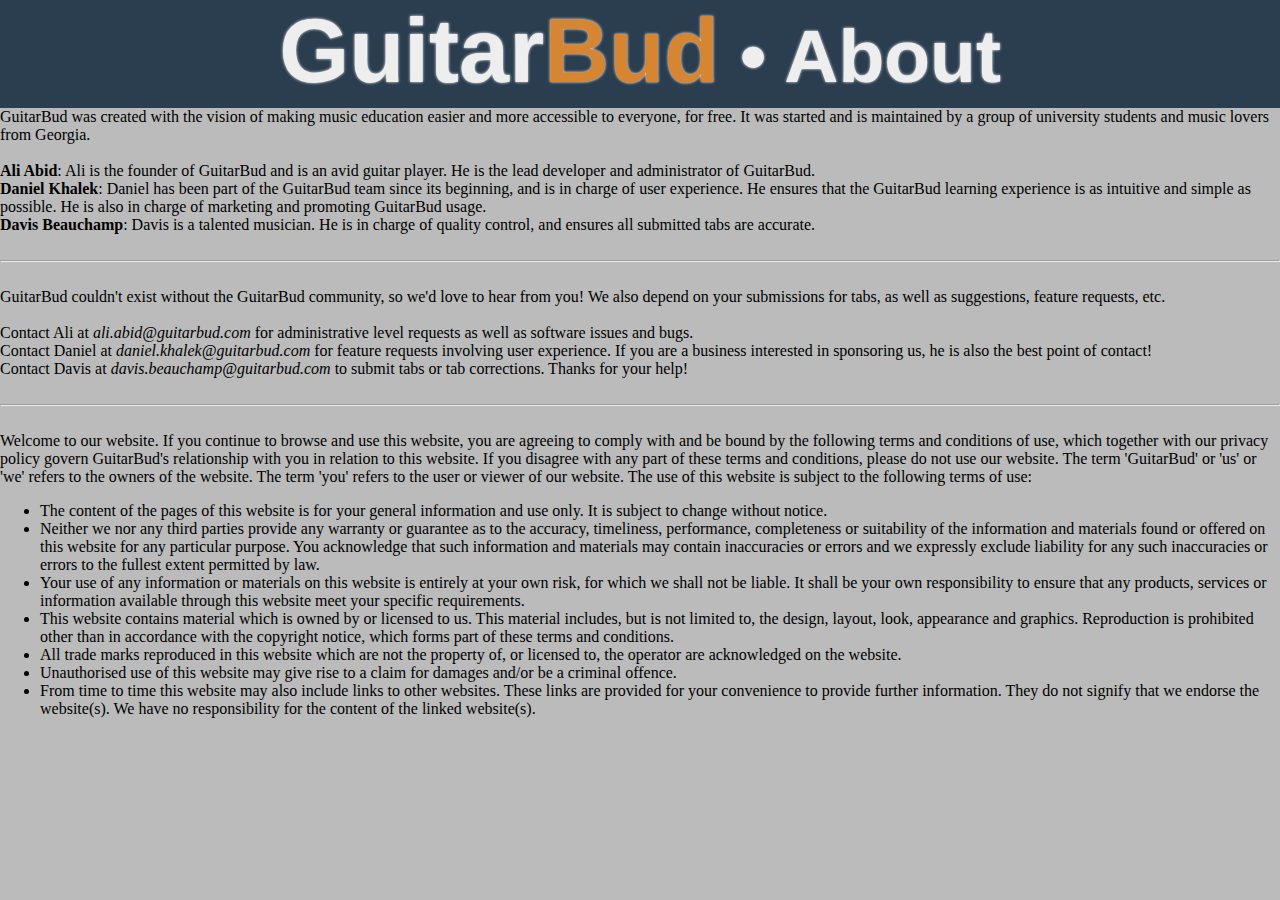
<file: about.html>
<html>
	<head>
		<title>GuitarBud</title>
		
		
<link type="text/css" rel="stylesheet" href="css/style.css">


	</head>
	<body>
		<a href="#"><div id="gb-bar">
			<strong>Guitar<span id="bud">Bud</span><small> &bull; About</small></strong>
		</div></a>
		<div id="about">
			<span class="big">GuitarBud was created with the vision of making music education easier and more accessible to everyone, for free. It was started and is maintained by a group of university students and music lovers from Georgia.<br></span>
			<br>
			<strong>Ali Abid</strong>: Ali is the founder of GuitarBud and is an avid guitar player. He is the lead developer and administrator of GuitarBud.<br>
			<strong>Daniel Khalek</strong>: Daniel has been part of the GuitarBud team since its beginning, and is in charge of user experience. He ensures that the GuitarBud learning experience is as intuitive and simple as possible. He is also in charge of marketing and promoting GuitarBud usage.<br>
			<strong>Davis Beauchamp</strong>: Davis is a talented musician. He is in charge of quality control, and ensures all submitted tabs are accurate.<br><br>
			<span id="contact">
			<hr><br>
			<span class="big">GuitarBud couldn't exist without the GuitarBud community, so we'd love to hear from you! We also depend on your submissions for tabs, as well as suggestions, feature requests, etc.<br></span>
			<br>
			Contact Ali at <em>ali.abid@guitarbud.com</em> for administrative level requests as well as software issues and bugs. <br>
			Contact Daniel at <em>daniel.khalek@guitarbud.com</em> for feature requests involving user experience. If you are a business interested in sponsoring us, he is also the best point of contact!<br>
			Contact Davis at <em>davis.beauchamp@guitarbud.com</em> to submit tabs or tab corrections. Thanks for your help!<br><br>
			<span id="terms">
			<hr><br>
Welcome to our website. If you continue to browse and use this website, you are agreeing to comply with and be bound by the following terms and conditions of use, which together with our privacy policy govern GuitarBud's relationship with you in relation to this website. If you disagree with any part of these terms and conditions, please do not use our website.

The term 'GuitarBud' or 'us' or 'we' refers to the owners of the website. The term 'you' refers to the user or viewer of our website.

The use of this website is subject to the following terms of use:

<ul>
<li>The content of the pages of this website is for your general information and use only. It is subject to change without notice. </li>
<li> Neither we nor any third parties provide any warranty or guarantee as to the accuracy, timeliness, performance, completeness or suitability of the information and materials found or offered on this website for any particular purpose. You acknowledge that such information and materials may contain inaccuracies or errors and we expressly exclude liability for any such inaccuracies or errors to the fullest extent permitted by law. </li>
<li> Your use of any information or materials on this website is entirely at your own risk, for which we shall not be liable. It shall be your own responsibility to ensure that any products, services or information available through this website meet your specific requirements. </li>
<li> This website contains material which is owned by or licensed to us. This material includes, but is not limited to, the design, layout, look, appearance and graphics. Reproduction is prohibited other than in accordance with the copyright notice, which forms part of these terms and conditions. </li>
<li> All trade marks reproduced in this website which are not the property of, or licensed to, the operator are acknowledged on the website. </li>
<li> Unauthorised use of this website may give rise to a claim for damages and/or be a criminal offence. </li>
<li> From time to time this website may also include links to other websites. These links are provided for your convenience to provide further information. They do not signify that we endorse the website(s). We have no responsibility for the content of the linked website(s). </li>
</ul>			
		</div>
	</body>
</html>
</file>
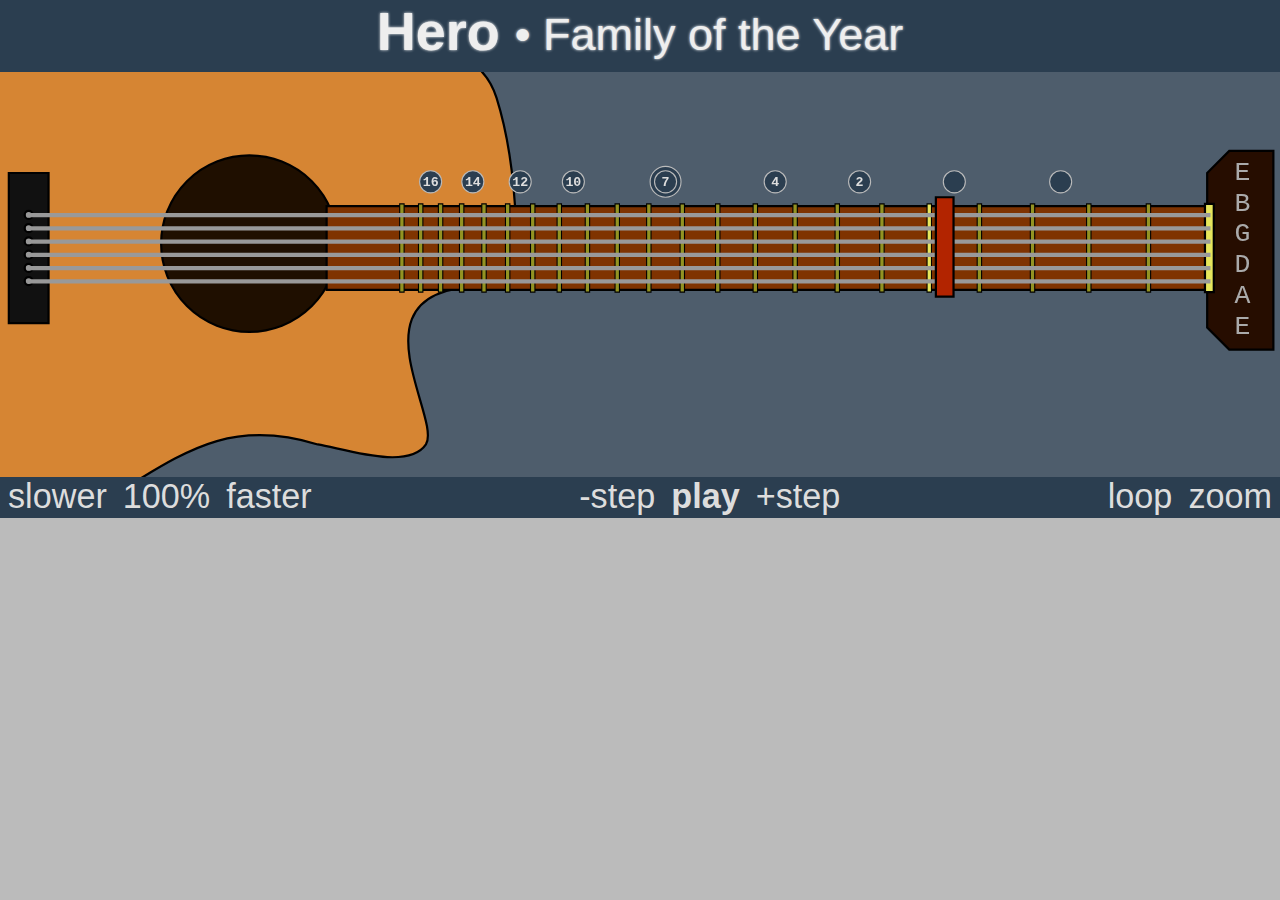
<file: hero.html>
<html>
	<head>
		<link rel="stylesheet" href="css/style.css">
		<title>GuitarBud - Hero</title>
	</head>
	<body>
		<a href="#"><div id="title-bar">
			<strong>Hero</strong> <small> &bull; Family of the Year</small>
		</div></a>
		<div id="guitar-canvas">
			<canvas id="back-canvas"></canvas></canvas>
			<canvas id="front-canvas"></canvas></canvas>
		</div>
		<div id="playback-control">
			<div id="left-control">
				<a href="#" class="slower"><div class="control-btn">slower</div></a><a href="#"><div class="control-btn speed-marker">100%</div></a><a href="#" class="faster"><div class="control-btn">faster</div></a>
			</div>
			<div id="right-control">
				<a href="#" id="loop"><div class="control-btn">loop</div></a><a href="#"><div class="control-btn">zoom</div></a>
			</div>
			<div id="mid-control">
				<a href="#" class="pause"><div class="control-btn pause-set"><strong>pause</strong></div></a>
				<a href="#" class="-step"><div class="control-btn play-set" id="prev-step">-step</div></a><a href="#" class="play"><div class="control-btn play-set"><strong>play</strong></div></a><a href="#" class="+step"><div class="control-btn play-set" id="next-step">+step</div></a>
			</div>
		</div>
		<div id="info">
		</div>
	</body>
	<script type="text/javascript" src="js/jquery.min.js"></script>
	<script type="text/javascript" src="js/soundjs.min.js"></script>
	<script type="text/javascript" src="js/script_draw.js"></script>
	<script type="text/javascript" src="js/script2.js"></script>
	<script>
		drawGuitarPic(5);
		playTab2(10,
"1*1y-----------------------------------------------------------1y-------------*----------------------------------------------1u|z---------------------------1y-------------2v----------------------------#"+
"2*2w-----------------------------------------------------------2w-------------2v---------------------------------------------2x-----------------------------2w-------------3u----------------------------#"+
"3*3v-----------------------------------------------------------2x-------------2w---------------------------------------------3v-----------------------------3v-------------3y----------------------------#"+
"4**------------------------------------------------------------*--------------*----------------------------------------------3w-----------------------------*--------------3z----------------------------#"+
"T*-------------------------------------------------------------------------------------------------------------------------------------------------------------------------------------------------------#"+
"S*v--w-x-v-y-w-x-vz--w-x-v-y-w-x-v--w-x-v-y-w-x-vz-w-x-v-y-w-x-v--w-x-v-y-w-x-u--w-x-u-y-w-x-uz--w-x-u-y-w-x-u-z-w-x-u-y-w-x-u--w-x-u-y-w-x-uz--w-x-u-y-w-x-v--w-x-v-y-w-x-u--w-x-u-y-w-x-u--w-x-u-y-w-x-"
);

	</script>
</html>
</file>
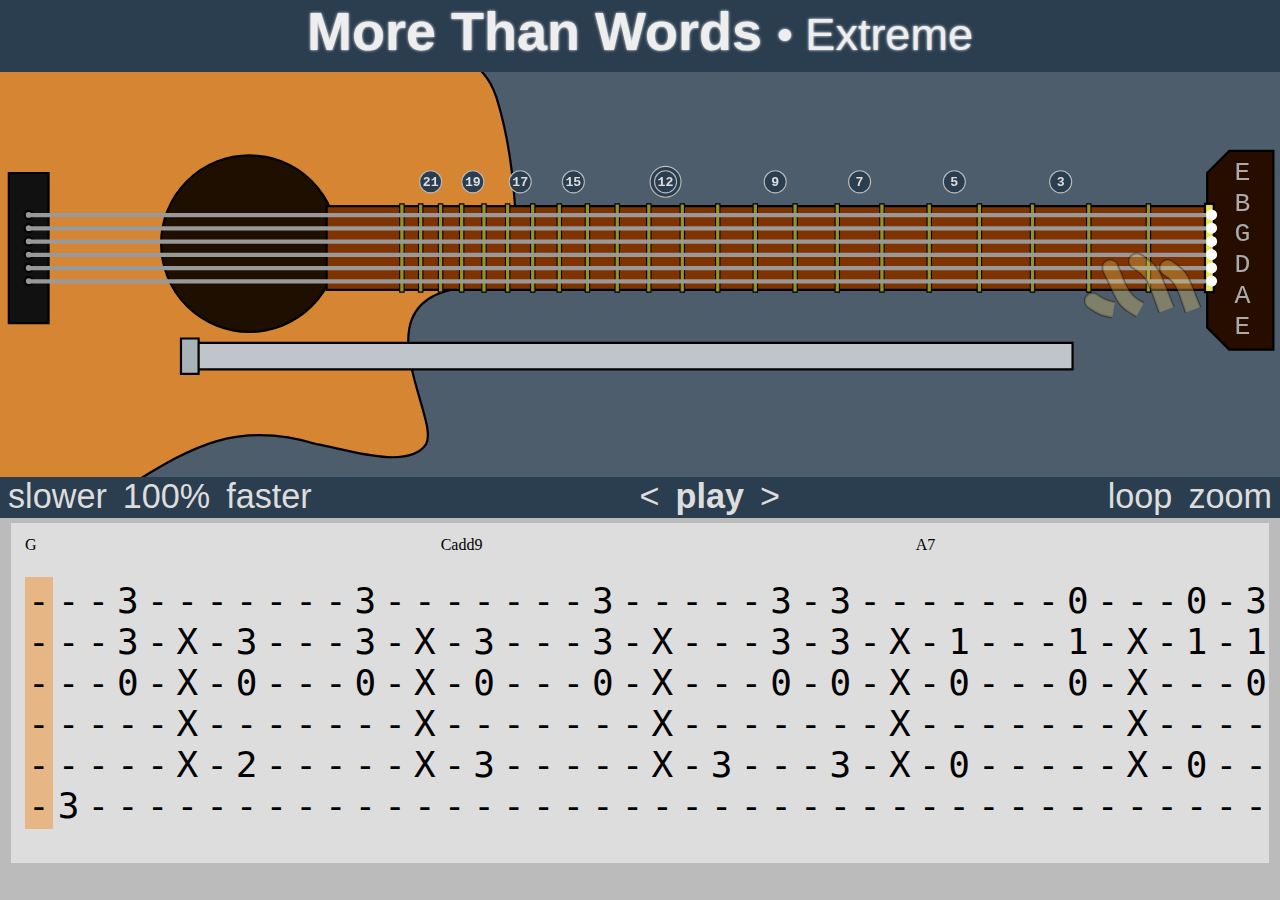
<file: morethanwords.html>
<html>
	<head>
		<link rel="stylesheet" href="css/style.css">
		<title>GuitarBud - More Than Words</title>
	</head>
	<body>
		<a href="#"><div id="title-bar">
			<strong>More Than Words</strong> <small> &bull; Extreme</small>
		</div></a>
		<div id="guitar-canvas">
			<canvas id="back-canvas"></canvas></canvas>
			<canvas id="front-canvas"></canvas></canvas>
		</div>
		<div id="playback-control">
			<div id="left-control">
				<a href="#" class="slower"><div class="control-btn">slower</div></a><a href="#"><div class="control-btn speed-marker">100%</div></a><a href="#" class="faster"><div class="control-btn">faster</div></a>
			</div>
			<div id="right-control">
				<a href="#" id="loop"><div class="control-btn">loop</div></a><a href="#"><div class="control-btn">zoom</div></a>
			</div>
			<div id="mid-control">
				<a href="javascript:;" class="pause"><div class="control-btn pause-set"><strong>pause</strong></div></a>
				<span id="loading">loading...</span>
				<a href="javascript:;" class="-step"><div class="control-btn play-set" id="prev-step">&lt</div></a><a href="javascript:;" class="play"><div class="control-btn play-set"><strong>play</strong></div></a><a href="javascript:;" class="+step"><div class="control-btn play-set" id="next-step">&gt</div></a>

			</div>
		</div>
		<div id="info">
			<div id="info2"></div>
		</div>
	</body>
	<script type="text/javascript" src="js2/jquery.min.js"></script>
	<script type="text/javascript" src="js2/soundjs.min.js"></script>
	<script type="text/javascript" src="js2/script_draw.js"></script>
	<script type="text/javascript" src="js2/instructions.js"></script>
	<script type="text/javascript" src="js2/script2.js"></script>
	<script>
		drawGuitarPic(0);
		playTab2(6,
"1*-2v------------2w--------------1y--------------1y------2x--2x--2v------------2w--------------1y--------------1y------2x--2x---#"+
"2*-3u------------3v--------------2w--------------2w------2z------3u------------3v--------------2w--------------2w------2z-------#"+
"3*-3y------------3y--------------*---------------3v------3y--3y--3y------------3y--------------*---------------3v------3y--3y---#"+
"4*-3z------------3z--------------*---------3z----*-------*---3z--3z------------3z--------------*---------3z----*-------*---3z---#"+
"4*------------------------------------------*-------------------------------------------------------------*---------------------#"+
"T*-*-------------*---------------*---------------*-----------*---*-------------*---------------*---------------*-----------*----#"+
"C*-G-------------Cadd9-----------A7--------------C-------D-------G-------------Cadd9-----------A7--------------D-------D---D7---#"+
"C*-----------------------------------------------------------Dsus4-----------------------------------------------------Dsus4----#"+
"S*-u-zyx-vxy-zyx-vxy-zyx-v-zyx-X-vxy-zyx-vzy-zyx-vxy-zyx-zyx-zyx-u-zyx-vxy-zyx-vxy-zyx-v-zyx-X-vxy-zyx-vzy-zyx-vxy-zyx-zyx-zyx--#"+
"S*-----X-------X-------X-----vxyz------X---zyx-X-------X---w---X-----X-------X-------X-----vxyz------X---zyx-X-------X---w---X--#"+
"b*-b-------------b---------------b---------------b---------------b-------------b---------------b---------------b----------------#"
);
	</script>
</html>
</file>
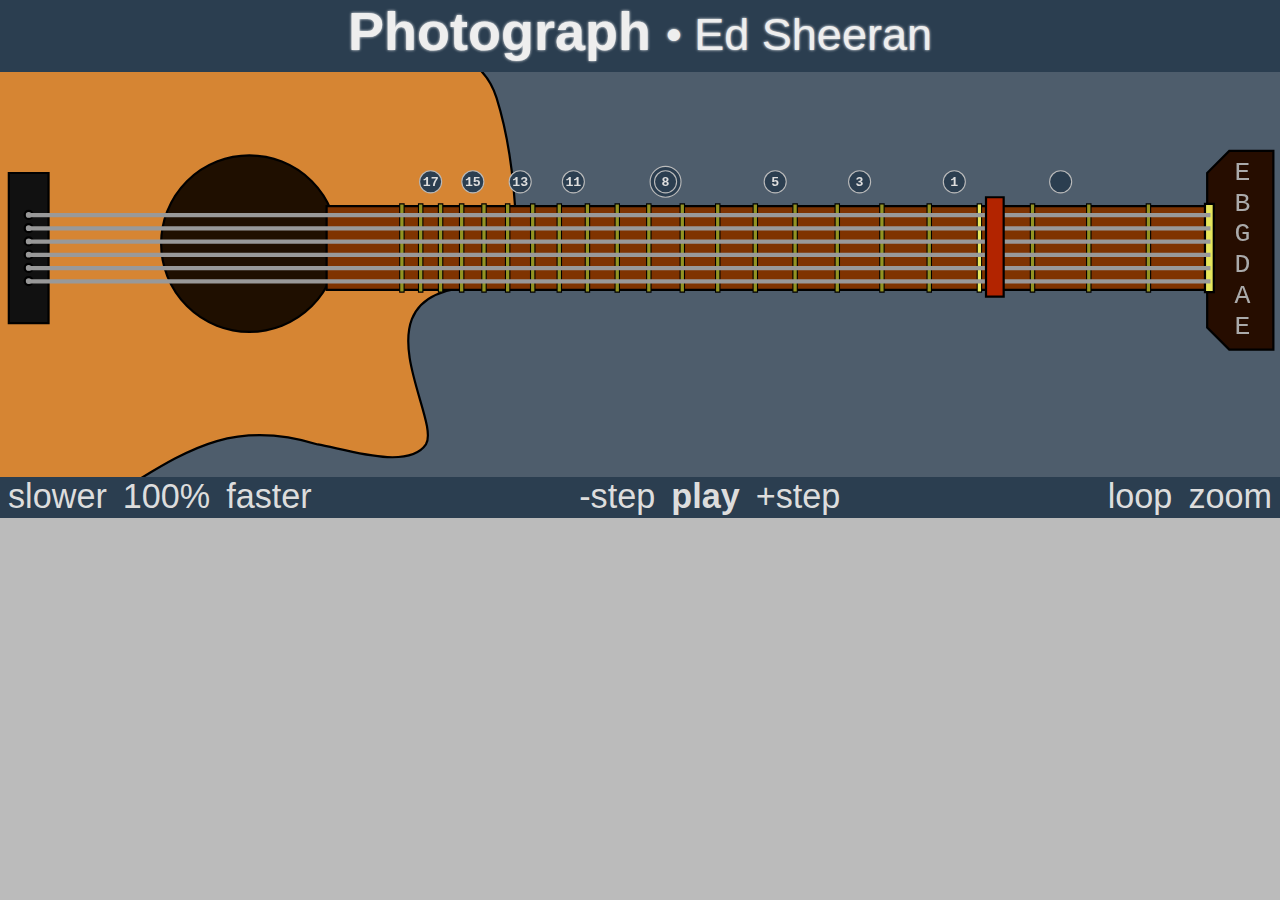
<file: photograph.html>
<html>
	<head>
		<link rel="stylesheet" href="css/style.css">
		<title>GuitarBud - Photograph</title>
	</head>
	<body>
		<a href="#"><div id="title-bar">
			<strong>Photograph</strong> <small> &bull; Ed Sheeran </small>
		</div></a>
		<div id="guitar-canvas">
			<canvas id="back-canvas"></canvas></canvas>
			<canvas id="front-canvas"></canvas></canvas>
		</div>
		<div id="playback-control">
			<div id="left-control">
				<a href="#" class="slower"><div class="control-btn">slower</div></a><a href="#"><div class="control-btn speed-marker">100%</div></a><a href="#" class="faster"><div class="control-btn">faster</div></a>
			</div>
			<div id="right-control">
				<a href="#" id="loop"><div class="control-btn">loop</div></a><a href="#"><div class="control-btn">zoom</div></a>
			</div>
			<div id="mid-control">
				<a href="#" class="pause"><div class="control-btn pause-set"><strong>pause</strong></div></a>
				<a href="#" class="-step"><div class="control-btn play-set" id="prev-step">-step</div></a><a href="#" class="play"><div class="control-btn play-set"><strong>play</strong></div></a><a href="#" class="+step"><div class="control-btn play-set" id="next-step">+step</div></a>
			</div>
		</div>
		<div id="info">
		</div>
	</body>
	<script type="text/javascript" src="js/jquery.min.js"></script>
	<script type="text/javascript" src="js/soundjs.min.js"></script>
	<script type="text/javascript" src="js/script_draw.js"></script>
	<script type="text/javascript" src="js/instructions.js"></script>
	<script type="text/javascript" src="js/script2.js"></script>
<script>
		drawGuitarPic(4);
		playTab2(6,
"1*[base64]#"+
"1*-------*-----------------*-----------------*----------------*----------------*-----------------*-----------------*------------------------------1y--------------1y--------------2v--------------1u|z------------1y--------------1y--------------2v--------------1u|z----------------------------------------1u|z------------------------------------------------------------1u|z---------------------------------------------#"+
"2*---------------2w----*-----------2w----*-----------2w----*----------2w----*----------2w----*-----------2w----*-----------2w----*[base64]#"+
"3*--3v-----------3w-*--3v----------3w-*--------------3w-*-------------3w-*-3u----------3w-*--3u----------3w-*--------------3w-*[base64]#"+
"4*------------------------------------------------------------------------------------------------------------------------------------------------*---------------*---------------3z--------------3w--------------*---------------*---------------3z--------------3w---------------------------*--------------3w--------------*---------------3z--------------*---------------3w--------------*---------------3z---------------#"+
"T*-------------------------------------------------------------------------------------------------------------1u----------------1u---------------*---------------*---------------*---------------*---------------*---------------*---------------*---------------*----------------------------*--------------*---------------*---------------*---------------*---------------*---------------*---------------*----------------#"+
"S*--v--y-y-y--x--w--w--v-y-y-y--x--w--w--v-y-y-y--x--w--w-v-y-y-y--x--w--w-u-y-y-y--x--w--w--u-y-y-y--x--w--w--u-y-y-y--x--w--w--u----------------v>z-----v>z-v>z-v>z-----v>z-v>z-u>z-----u>z-u>z-u>z-----u>z-u>z-v>z-----v>z-v>z-v>z-----v>z-v>z-u>z-----u>z-u>z-u>z-----u>z-u>z--------------v>z--z>v-z>v-z>v---u>z---z>u-z>u---v>z---z>v-z>v---u>z---z>u-z>u---v>z---z>v-z>v---u>z---z>u-z>u---v>z---z>v-z>v---u>z---z>u-z>u#"+
"S*--------------------------------------------------------------------------------------------------------------------------------------------------------------z>v-------------z>v-------------z>u-------------z>u-------------z>v-------------z>v-------------z>u-------------z>u---------------v>z-----v>z-u>z---z>u---u>z-v>z---z>v---v>z-u>z---z>u---u>z-v>z---z>v---v>z-u>z---z>u---u>z-v>z---z>v---v>z-u>z---z>u---u>z--#"+
"l-----------------------------------------------------------------------------------------------------------------------------------------Loving can -------------hurt sometimes/But it's the ----/When it gets -------------------hard sometimes/It is the -------alive------------   ----------------------------------------------------------------------------------------------------------------------------------------#"+
"l-------------------------------------------------------------------------------------------------------------------------------------------------hurt, loving can ---------------only thing that I know----------hard, you know it can get ------only thing that makes us feel -----------------------------------------------------------------------------------------------------------------------------------------------#"
);

	</script>
</html>
</file>
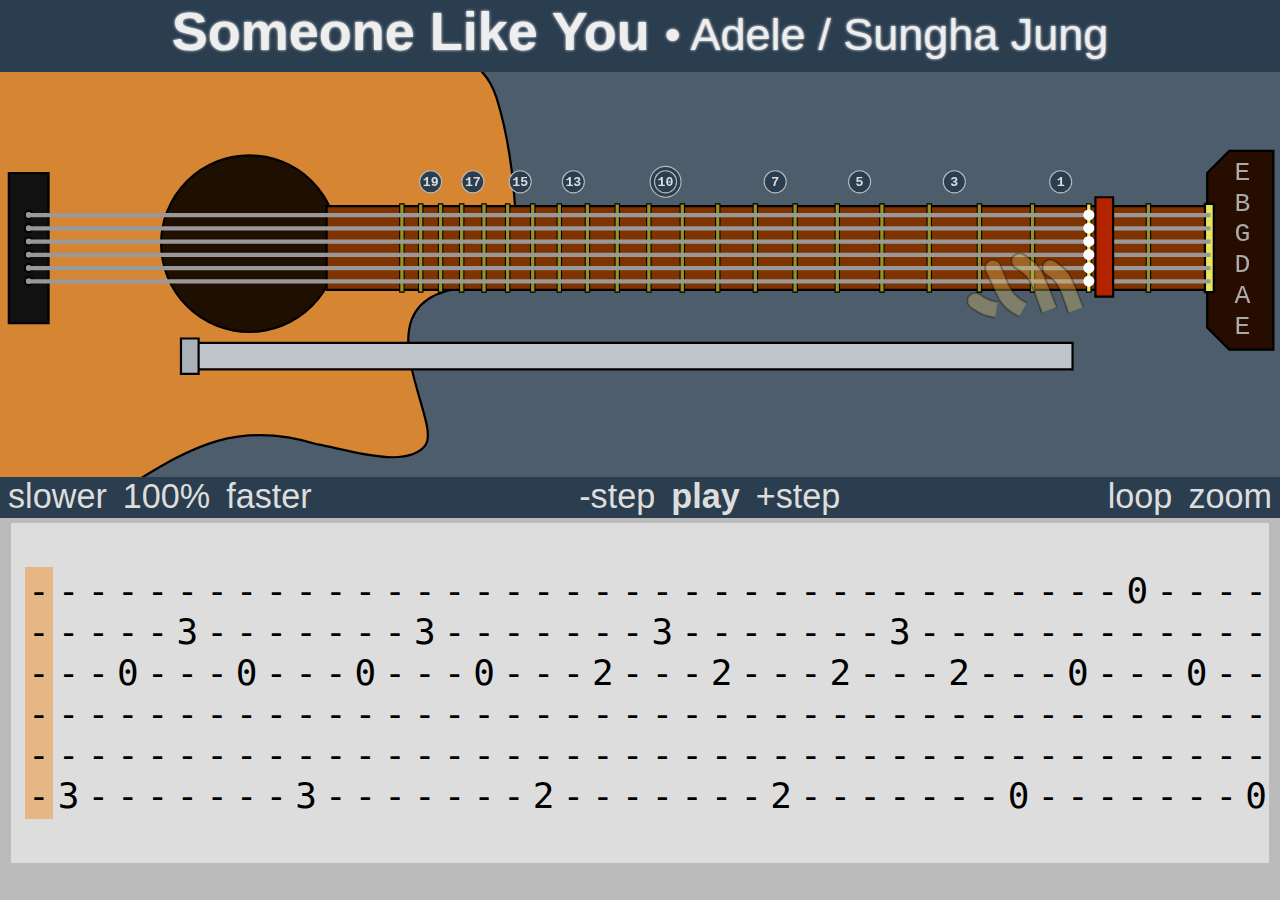
<file: someone.html>
<html>
	<head>
		<link rel="stylesheet" href="css/style.css">
		<title>GuitarBud - Someone Like You</title>
	</head>
	<body>
		<a href="#"><div id="title-bar">
			<strong>Someone Like You</strong> <small> &bull; Adele / Sungha Jung</small>
		</div></a>
		<div id="guitar-canvas">
			<canvas id="back-canvas"></canvas></canvas>
			<canvas id="front-canvas"></canvas></canvas>
		</div>
		<div id="playback-control">
			<div id="left-control">
				<a href="#" class="slower"><div class="control-btn">slower</div></a><a href="#"><div class="control-btn speed-marker">100%</div></a><a href="#" class="faster"><div class="control-btn">faster</div></a>
			</div>
			<div id="right-control">
				<a href="#" id="loop"><div class="control-btn">loop</div></a><a href="#"><div class="control-btn">zoom</div></a>
			</div>
			<div id="mid-control">
				<a href="#" class="pause"><div class="control-btn pause-set"><strong>pause</strong></div></a>
				<a href="#" class="-step"><div class="control-btn play-set" id="prev-step">-step</div></a><a href="#" class="play"><div class="control-btn play-set"><strong>play</strong></div></a><a href="#" class="+step"><div class="control-btn play-set" id="next-step">+step</div></a>
			</div>
		</div>
		<div id="info">
			<div id="info2"></div>
		</div>
	</body>
	<script type="text/javascript" src="js/jquery.min.js"></script>
	<script type="text/javascript" src="js/soundjs.min.js"></script>
	<script type="text/javascript" src="js/script_draw.js"></script>
	<script type="text/javascript" src="js/instructions.js"></script>
	<script type="text/javascript" src="js/script2.js"></script>
<script>
		drawGuitarPic(2);
		playTab2(8,
"1*-----------------2u--------------*-----------------------------------------------2u--------------*[base64]*-2v------------------------------#"/*1*/+
"1*---------------------------------------------------------------------------------------------------------------------------------------------------*P------------------------------------------------------------------------*-------------*P------------------------------*P------------------------------------------------------------------------------*-----*-------------------------------------------------------------#"/*1*/+
"2*-3u--------------2x--------------*---------------3v--------------3u--------------2x--------------*---------------3v------3u------------------------------2x------------------------*P----2w------------------------------2w----------------------3u------------------------------2x------------------------*P----2w------------------------------2w----------------------------*---------------2w--------------------------------#"/*2*/+
"3*-3y--------------------------------------------------------------3y------------------------------------------------------3y------------*-----------------------------------------------------------------------2x--*P----3v----------------------3y------------*-----------------------------------------------------------------------2x--*P----3v----------------------------*---------------2x----*P--*P----3v---------------#"/*3*/+
"3*[base64]#"/*3*/+
"4*---------------------------------------------------------------------------------------------------------------------------------------------------------3y------------*-----------------3y------------*-------------------------------------------------------------------------3y------------------------------3y------------*-----------------------------------------------*-------------------------------------------------#"/*4*/+
"T*[base64]*--------------------------------------------------#"/*T*/+
"S*-u-x-y-x-u-x-y-x-u-x-y-x-u-x-y-x-u-x-z-x-u-x-z-x-v-x-z-x-v-x-z-x-u-x-y-x-u-x-y-x-u-x-y-x-u-x-y-x-u-x-z-x-u-x-z-x-v>[base64]#"/*S*/+
"S*[base64]#"/*S*/+
"[base64]#"+
"[base64]#"
);                                                                                                                                               


	</script>
</html>
</file>
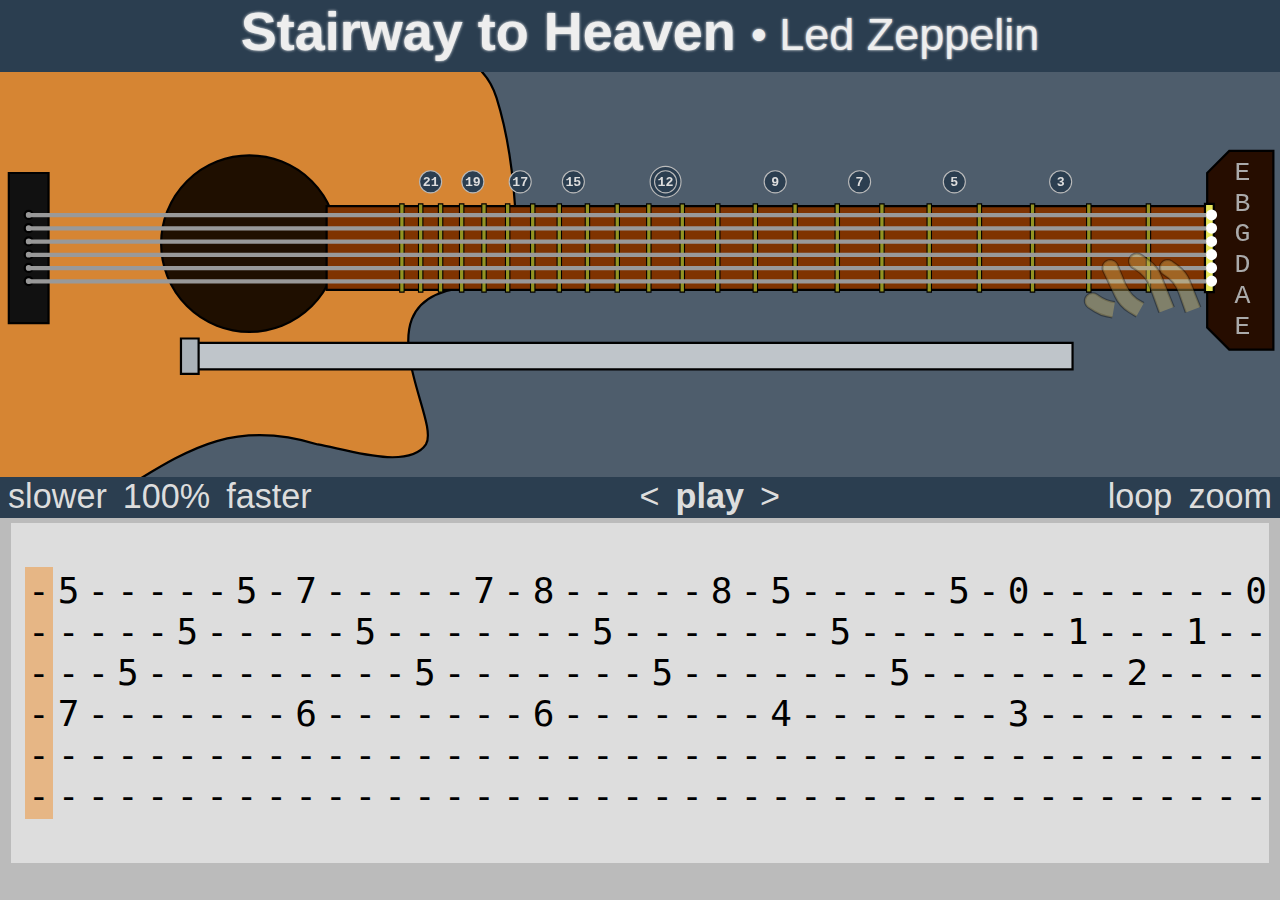
<file: stairway.html>
<html>
	<head>
		<link rel="stylesheet" href="css/style.css">
		<title>GuitarBud - Stairway to Heaven</title>
	</head>
	<body>
		<a href="#"><div id="title-bar">
			<strong>Stairway to Heaven</strong> <small> &bull; Led Zeppelin</small>
		</div></a>
		<div id="guitar-canvas">
			<canvas id="back-canvas"></canvas></canvas>
			<canvas id="front-canvas"></canvas></canvas>
		</div>
		<div id="playback-control">
			<div id="left-control">
				<a href="#" class="slower"><div class="control-btn">slower</div></a><a href="#"><div class="control-btn speed-marker">100%</div></a><a href="#" class="faster"><div class="control-btn">faster</div></a>
			</div>
			<div id="right-control">
				<a href="#" id="loop"><div class="control-btn">loop</div></a><a href="#"><div class="control-btn">zoom</div></a>
			</div>
			<div id="mid-control">
				<a href="javascript:;" class="pause"><div class="control-btn pause-set"><strong>pause</strong></div></a>
				<span id="loading">loading...</span>
				<a href="javascript:;" class="-step"><div class="control-btn play-set" id="prev-step">&lt</div></a><a href="javascript:;" class="play"><div class="control-btn play-set"><strong>play</strong></div></a><a href="javascript:;" class="+step"><div class="control-btn play-set" id="next-step">&gt</div></a>
			</div>
		</div>
		<div id="info">
			<div id="info2"></div>
		</div>
	</body>
	<script type="text/javascript" src="js2/jquery.min.js"></script>
	<script type="text/javascript" src="js2/soundjs.min.js"></script>
	<script type="text/javascript" src="js2/script_draw.js"></script>
	<script type="text/javascript" src="js2/instructions.js"></script>
	<script type="text/javascript" src="js2/script2.js"></script>
	<script>
		drawGuitarPic(0);
		playTab2(5,"1*-5x|z--------------------2x|z----1y------------*-1y------*-------5x|z--------------------2x|z----1y------------*-1y------*-----2w----2x------1y------*-1yH--------------2v------1y------2x------1y------*--1y--------------2x------1y----------5x|z--------------------2x|z----1y------------*-1y------*------5x|z--------------------2x|z----1y------------*-1y-----#2*---------6w--------------3y------2x------------2v----------8v^---*-------6w--------------3y------2x------------2v--------*-2v--------2z------2x------*------2x----2w----3u------2w------2z------2x------*------2x----2w----2z------2x----------*-------6w--------------3y------2x------------2v----------8v^--*-------6w--------------3y------2x------------2v-------#2*-------------------------------------------------2x------*[base64]*---7v-------------------------------------------------2x-----#3*-7w------7z------*-------4w------3w------------*-----------------7w------7z------*-------4w------3w------------*---------*-----------3y------3w------*----------3v------3z------3v------3y------3w------*----------3v------3y------3w----------7w------7z------*-------4w------3w------------*----------------7w------7z------*-------4w------3w------------*--------#4*-----------------8z------*-------------------------------------------------------8z------*---------------------------------------------------------------------------------------------------------------------------------------------------------------------8z------*------------------------------------------------------8z------*------------------------------#T*[base64]#S*[base64]#S*[base64]#S*[base64]#[base64]#[base64]'s a --sure/all that --gold/and she's -------to heaven----/When she --knows/if the ---closed/with a --------she came for -#[base64] who's -----glitters is ----buying a stairway -------------gets there she -stores are all -word she can get what -"
			/*
"1*-5x|z--------------------2x|z----1y------------*-1y------*-------5x|z--------------------2x|z----1y------------*-1y------*-----2w----2x------1y------*-1yH--------------2v------1y------2x------1y------*--1y--------------2x------1y----------5x|z--------------------2x|z----1y------------*-1y------*------5x|z--------------------2x|z----1y------------*-1y-----#"+
"2*---------6w--------------3y------2x------------2v----------8v^---*-------6w--------------3y------2x------------2v--------*-2v--------2z------2x------*------2x----2w----3u------2w------2z------2x------*------2x----2w----2z------2x----------*-------6w--------------3y------2x------------2v----------8v^--*-------6w--------------3y------2x------------2v-------#"+
"2*-------------------------------------------------2x------*[base64]*---7v-------------------------------------------------2x-----#"+
"3*-7w------7z------*-------4w------3w------------*-----------------7w------7z------*-------4w------3w------------*---------*-----------3y------3w------*----------3v------3z------3v------3y------3w------*----------3v------3y------3w----------7w------7z------*-------4w------3w------------*----------------7w------7z------*-------4w------3w------------*--------#"+
"4*-----------------8z------*-------------------------------------------------------8z------*---------------------------------------------------------------------------------------------------------------------------------------------------------------------8z------*------------------------------------------------------8z------*------------------------------#"+
"T*[base64]#"+
"S*[base64]#"+
"S*[base64]#"+
"S*[base64]#"+
//"[base64]#"+
"[base64]'s a --sure/all that --gold/and she's -------to heaven----/When she --knows/if the ---closed/with a --------she came for -#"+
"[base64] who's -----glitters is ----buying a stairway -------------gets there she -stores are all -word she can get what -"
*/);			
	</script>
</html>
</file>
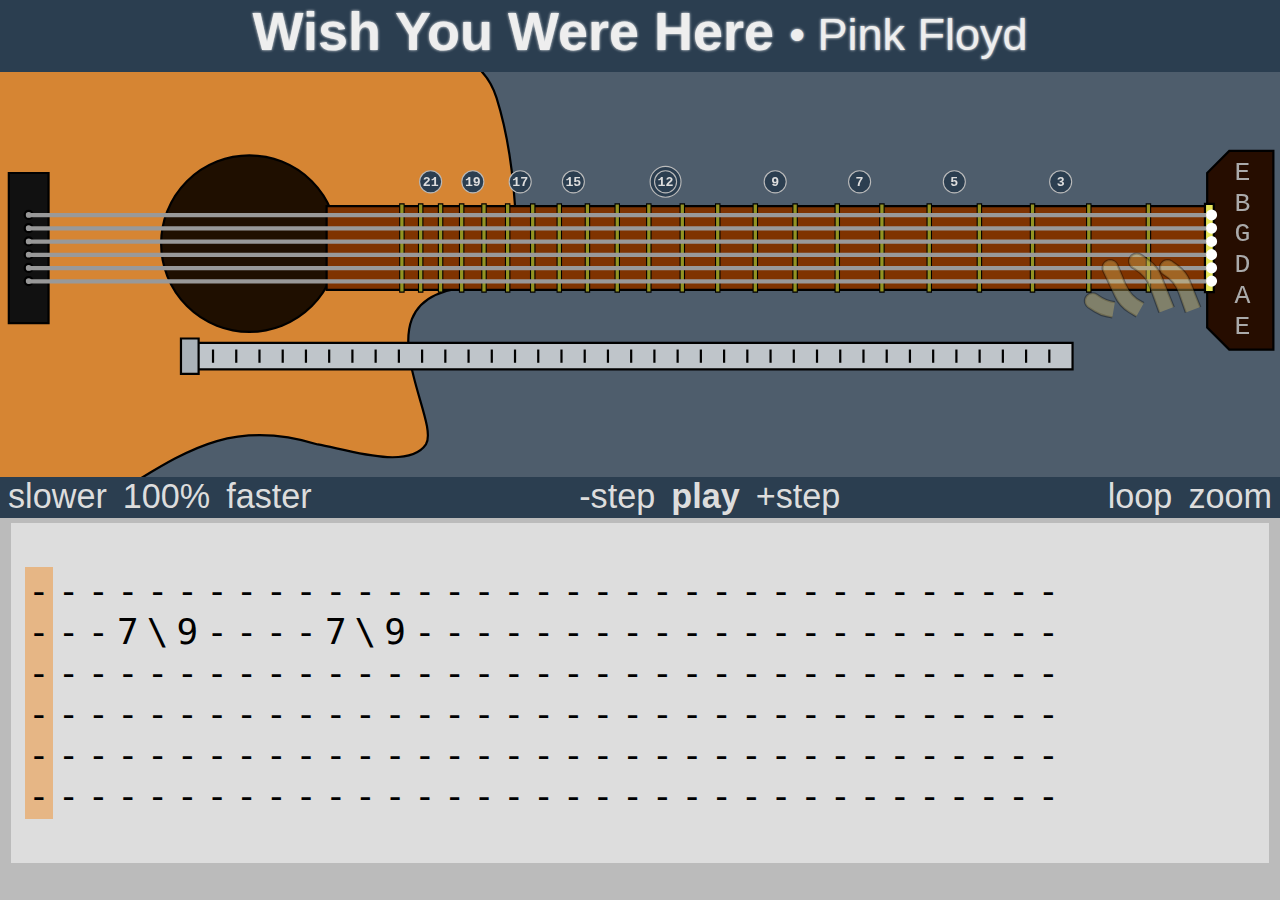
<file: test.html>
<html>
	<head>
		<link rel="stylesheet" href="css/style.css">
		<title>GuitarBud - Hero</title>
	</head>
	<body>
		<a href="#"><div id="title-bar">
			<strong>Wish You Were Here</strong> <small> &bull; Pink Floyd</small>
		</div></a>
		<div id="guitar-canvas">
			<canvas id="back-canvas"></canvas></canvas>
			<canvas id="front-canvas"></canvas></canvas>
		</div>
		<div id="playback-control">
			<div id="left-control">
				<a href="#" class="slower"><div class="control-btn">slower</div></a><a href="#"><div class="control-btn speed-marker">100%</div></a><a href="#" class="faster"><div class="control-btn">faster</div></a>
			</div>
			<div id="right-control">
				<a href="#" id="loop"><div class="control-btn">loop</div></a><a href="#"><div class="control-btn">zoom</div></a>
			</div>
			<div id="mid-control">
				<a href="javascript:;" class="pause"><div class="control-btn pause-set"><strong>pause</strong></div></a>
				<a href="#" class="-step"><div class="control-btn play-set" id="prev-step">-step</div></a><a href="javascript:;" class="play"><div class="control-btn play-set"><strong>play</strong></div></a><a href="#" class="+step"><div class="control-btn play-set" id="next-step">+step</div></a>
			</div>
		</div>
		<div id="info">
			<div id="info2"></div>
		</div>
	</body>
	<script type="text/javascript" src="js/jquery.min.js"></script>
	<script type="text/javascript" src="js/soundjs.min.js"></script>
	<script type="text/javascript" src="js/script_draw.js"></script>
	<script type="text/javascript" src="js/instructions.js"></script>
	<script type="text/javascript" src="js/script2.js"></script>
	<script>
		drawGuitarPic(0);
		playTab2(4,
"2*---7y/9-*---------------------------#"/*1*/+
"1*----------7y/9----------------------#"/*1*/+
"2*------------------------------------#"/*2*/+
"2*------------------------------------#"/*2*/+
"3*------------------------------------#"/*3*/+
"3*------------------------------------#"/*3*/+
"4*------------------------------------#"/*4*/+
"T*------------------------------------#"/*T*/+
"S*------------------------------------#"/*S*/+
"S*------------------------------------#"/*S*/+
"b-------------------------------------"
);
	</script>
</html>
</file>
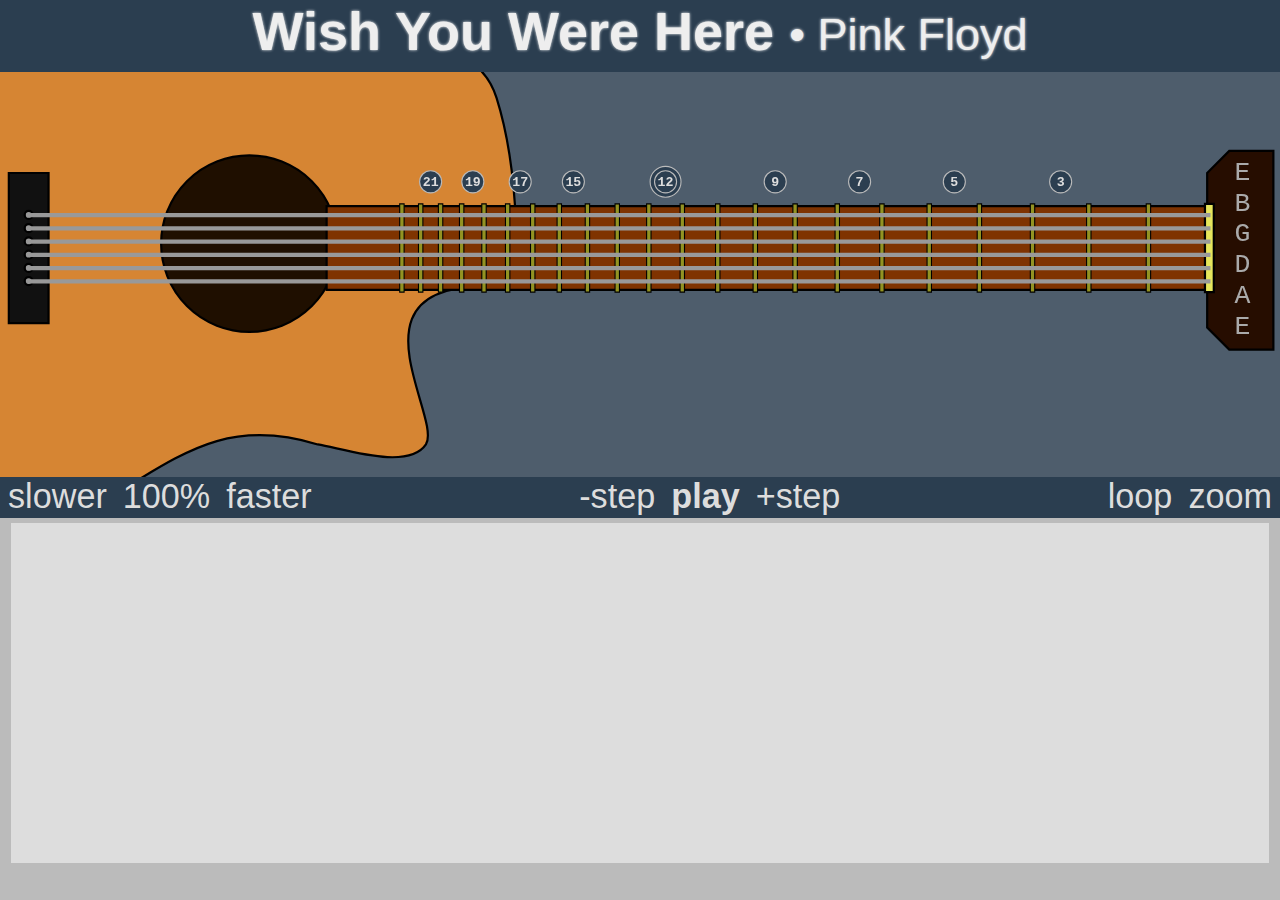
<file: wishyouwerehere.html>
<html>
	<head>
		<link rel="stylesheet" href="css/style.css">
		<title>GuitarBud - Hero</title>
	</head>
	<body>
		<a href="#"><div id="title-bar">
			<strong>Wish You Were Here</strong> <small> &bull; Pink Floyd</small>
		</div></a>
		<div id="guitar-canvas">
			<canvas id="back-canvas"></canvas></canvas>
			<canvas id="front-canvas"></canvas></canvas>
		</div>
		<div id="playback-control">
			<div id="left-control">
				<a href="#" class="slower"><div class="control-btn">slower</div></a><a href="#"><div class="control-btn speed-marker">100%</div></a><a href="#" class="faster"><div class="control-btn">faster</div></a>
			</div>
			<div id="right-control">
				<a href="#" id="loop"><div class="control-btn">loop</div></a><a href="#"><div class="control-btn">zoom</div></a>
			</div>
			<div id="mid-control">
				<a href="javascript:;" class="pause"><div class="control-btn pause-set"><strong>pause</strong></div></a>
				<a href="#" class="-step"><div class="control-btn play-set" id="prev-step">-step</div></a><a href="javascript:;" class="play"><div class="control-btn play-set"><strong>play</strong></div></a><a href="#" class="+step"><div class="control-btn play-set" id="next-step">+step</div></a>
			</div>
		</div>
		<div id="info">
			<div id="info2"></div>
		</div>
	</body>
	<script type="text/javascript" src="js/jquery.min.js"></script>
	<script type="text/javascript" src="js/soundjs.min.js"></script>
	<script type="text/javascript" src="js/script_draw.js"></script>
	<script type="text/javascript" src="js/instructions.js"></script>
	<script type="text/javascript" src="js/script2.js"></script>
	<script>
		drawGuitarPic(0);
		playTab2(4,
"1*---2vH--*------------------2v--------*---2vH--*------------------2v--------*---2vH--*----------2v----*-2w--------*-2vH--*----------2v----*-2w--------*-2v-------2v------*---3y----3y--------1v/2-----------#"/*1*/+
"1*---------------------------------------------------------------------------------------------------------------------------------------------------------*P-------------------*-----*----------------------#"/*1*/+
"2*-----*-2w----------------*-3u--------------*-2w----------------*-3u--------------*-2w------------*-----2x--------*-----2w------------*-----2x--------*-----3u-----------2x/4----------2x-------------------#"/*2*/+
"2*----------------------------------------------------------------------------------------------------------------------------------------------------------------------------------------*------------------#"/*2*/+
"3*-3y---------------------------------------------------------------------------------------------------------------------------------------------------------------------*-----5y---------------------------#"/*3*/+
"3*--------------------------------------------------------------------------------------------------------------------------------------------------------------------------------*--------------------------#"/*3*/+
"4*-3z---------------------------------------------------------------------------------------------------------------------------------------------------------------------*----------------------------------#"/*4*/+
"T*[base64]#"/*T*/+
"S*-v---w-w-v>z---z>v-w-x-w-w-u>z---z>u-u-v---w-w-v>z---z>v-w-x-w-w-u>z---z>u-u-v---w-w-v>z---z>v-w-w-v-v-u>z---z>u-v---w-w-v>z---z>v-w-w-v-v-u>z---z>u-v-v---u-u--uv------x---y-y-y-y-y-x-x-w-v---x-x--------#"/*S*/+
"S*------------v>z---------------u>z-----------------v>z---------------u>z-----------------v>z---------------u>z---------------v>z---------------u>z-----------------u>z--------------------------------------#"/*S*/+
"[base64]"
);
	</script>
</html>
</file>
<file: css/style.css>
html, body {
	margin:0;
	padding:0;
}

body{
	background-color: #bbbbbb;
}

a {
	 text-decoration: none;
	 color: #dddddd;
}

#song-list{
	font-family: Verdana;
	width: 100%;
	font-size: 2.5vh;
	border-collapse: collapse;
}

#song-list tr:hover{
	background-color: #dddddd;
	font-weight: bold;
}


#song-list td{
	padding: 7px;
	margin: 3px;
}

#song-list tr:nth-child(1) td:nth-child(1){
	width: 50%;
}
#song-list tr:nth-child(1) td:nth-child(2){
	width: 35%;
}
#song-list tr:nth-child(1) td:nth-child(3){
	width: 14%;
}
#song-list td a, .home-button{
	text-decoration: none;
	color: black;
	display: block;
}




#bud {
	color: #D68533;		
}
#gb-bar, #title-bar, #playback-control {
	font-family: Century Gothic, sans-serif;
	color: #dddddd;	
	position: relative;
	z-index: 2;
}

#title-bar {
	background-color: #2b3e50;
	width: 100%;
	text-align: center;
	font-size: 6vh;
	height:8%;
}

#gb-bar {
	background-color: #2b3e50;
	width: 100%;
	text-align: center;
	font-size: 10vh;
	height:12%;
}

#song-combobox{
	text-align: center;	
	padding: 2vw;
	background-color: #4e5d6c;
}

#song-input{
	text-align: center;	
	font-family: Century Gothic, sans-serif	color: white;
	font-size: 5vh;
	width: 60vw;
	background-color: #838E98;
	border: 2px solid black;
	margin: 1vw;
	padding: 0.5vw;
}
#query-text{
	width: 602ww;
	background-color: red;	
	text-align: left;	
}
#song-input:focus{
	outline: none;
}
#button-row{
}
.home-button{
	background-color: #D68533;			
	font-size: 3vh;
	padding: 0.5vw;
	margin: 0.5vw;
	font-family: Century Gothic, sans-serif	
	display: inline-block;
	text-align: center;	
	font-weight: bold;
	border: 2px solid black;
}
.home-button:hover{
	background-color: #EBA054;			
}
#hb1{
	width: 43vw;
}
#hb2{
	width: 14vw;
}

#title-bar:hover, #gb-bar:hover  {
	color: #eeeeee;	
	text-shadow: 0 0 3px white;
}

#guitar-canvas {
	height:45vh;
	width:100%;
	position: relative;
	background-color: #4e5d6c;
}

#back-canvas, #front-canvas {
	position: absolute;
	left: 0; top: 0;
}

#back-canvas {
	z-index: 0;
}

#front-canvas {
	z-index: 1;
}


#playback-control {
	height:4.5%;
	width: 100%;
	font-size: 3.8vh; 
	background-color: #2b3e50;
	text-align: center;
}

.control-btn {
	height: 100%;
	display: inline-block;
	margin: 0px;
	padding-left: 8px;
	padding-right: 8px;
}

.control-btn-selected {
	background-color: #3C5165;	
}

.control-btn:hover {
	background-color: #3C5165;
}

#left-control {
	float: left;
}


#right-control {
	float: right;
}

#info {
	font-family: Verdana;
	margin: 5px;
}


#info2, #info-back, #info-forward
{
	height: 35%;
	padding: 1%;	
	background-color: #DDDDDD;
}

#info-back, #info-forward
{
	width: 5%;
}

#info2 {
	width: 97%;
	overflow-x: auto;
	overflow-y: visible;	
	position: relative;
	margin: 0 auto;
}

#info2 a {
	color: black;
}



.ins {
	padding: 3px;
	margin: 0px;
	display: inline-block;
	font-family:"Consolas", monospace;
	font-size: 4vh;
	text-align: center;
}
#ins-table {
	height: 100%;
	border-collapse: collapse;
}
#ins-tr {
	height: 100%;
	vertical-align: middle;
}
#ins-tr td{
	vertical-align: middle;
}

.ins-select {
	background-color: #E6B685;
}

.ins-a-hover {
	background-color: #B2D1FF;	
}
</file>
